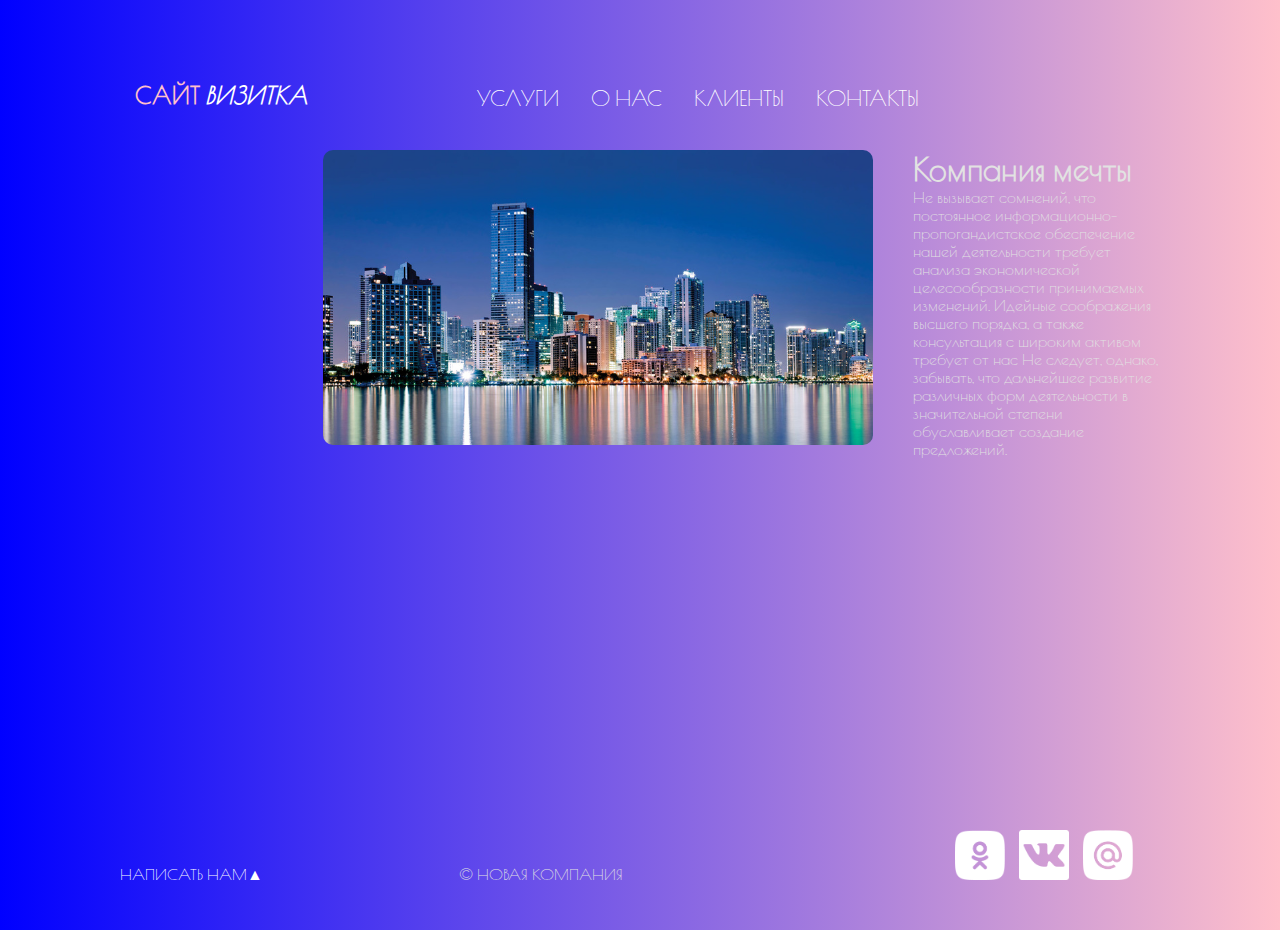
<file: qwerty/index.html>
<!DOCTYPE html>
<html lang="ru">
<head>
    <link rel="stylesheet" href="css/style.css">
    <link rel="icon" href="111.png" type="Kraken_logo">
    <link rel="preconnect" href="https://fonts.googleapis.com">
    <link rel="preconnect" href="https://fonts.gstatic.com" crossorigin>
    <link href="https://fonts.googleapis.com/css2?family=Poiret+One&display=swap" rel="stylesheet">
    <meta charset="UTF-8">
    <meta name="viewport" content="width=device-width, initial-scale=1.0">
    <title>Компания 1</title>
</head>
<body class="ubuntu-mono-regular body_hide" id="lock">
    <div id="wrapper">
        <header>
            <a href="index.html" id="logo"><span class = "pink">Сайт</span> <i>визитка</i></a>
            <nav id="mainnav">
                <ul>
                    <li><a href="uslugi.html" >Услуги</a></li>
                    <li><a href="About.html" >О нас</a></li>
                    <li><a href="Clients.html" >Клиенты</a></li>
                    <li><a href="Contacti.html" >Контакты</a></li>
                </ul></nav>
        </header>
        <main>
            <img src="img/1.jpg" alt=" " class="main_img-float">
            <h1>Компания мечты</h1>
            <p>Не вызывает сомнений, что постоянное информационно-пропогандистское обеспечение нашей деятельности требует анализа экономической 
                целесообразности принимаемых изменений. Идейные соображения высшего порядка, а также консультация с широким активом требует от нас 
                 Не следует, однако, забывать, что дальнейшее развитие различных форм деятельности в значительной степени 
                обуславливает создание предложений.</p>
        </main>
    </div>
    <script>
        setTimeout(function(){
            document.body.classList.add('body_visible');
        }, 200);
        </script>
    <footer>
        <p class="footer_block"> <a class="silka" href="forms.html">Написать нам&#9650;</a></p>
            <p class="footer_block">&copy; Новая компания</p>
        <div class="footer_icons"><a href="https://ok.ru/" target="_blank"><img src="img/новые/ok.png" alt="ok.ru" class="footer_img"></a>
            <a href="https://vk.com/" target="_blank"> <img src="img/vk-social-logotype.png" alt="vk.ru" class="footer_img"></a>
                <a href="https://mail.ru" target="_blank"> <img src="img/новые/mailru.png" alt="mail.ru" class="footer_img"></a></div>
    </footer>
</body>
</html>
</file>
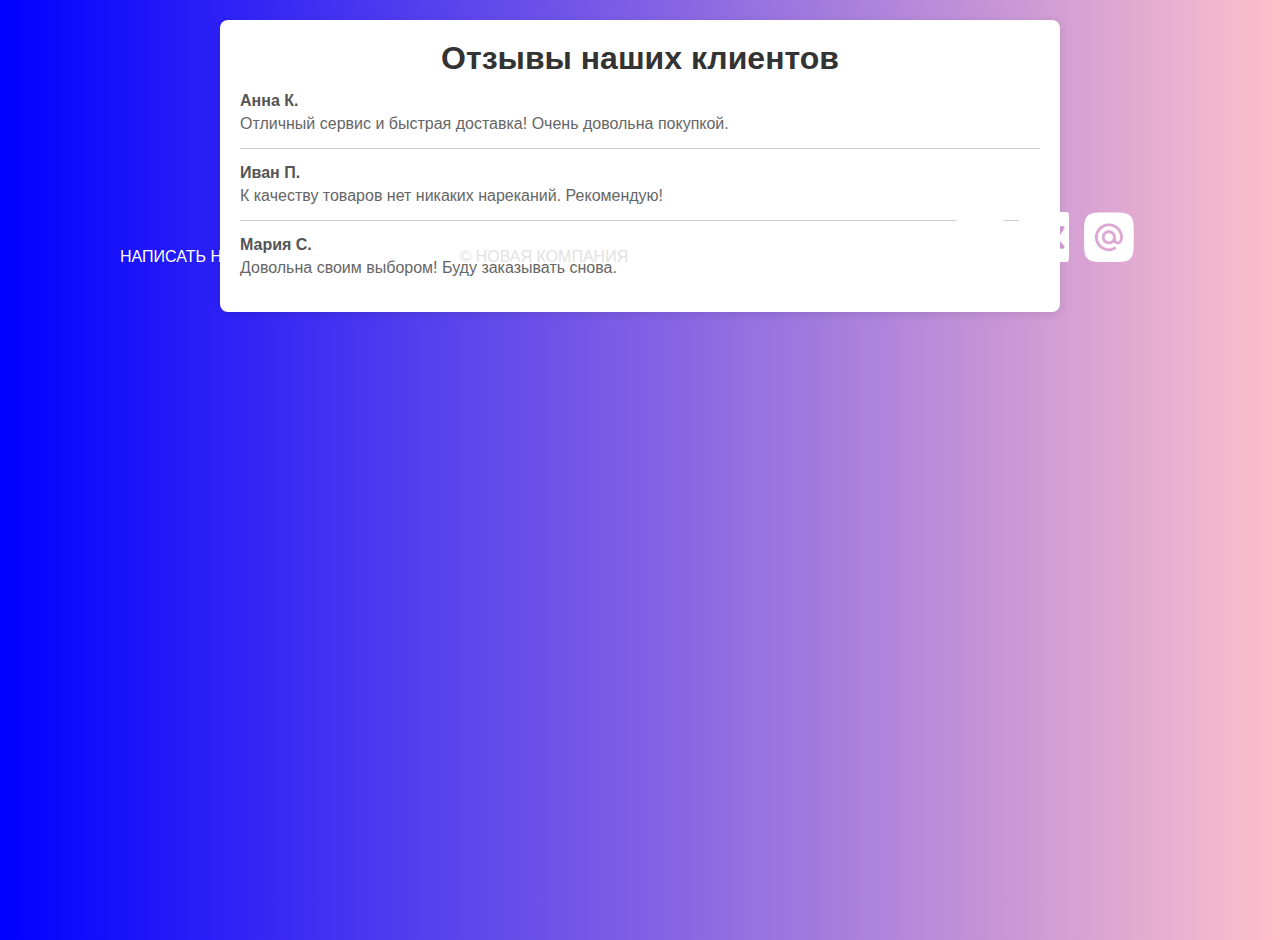
<file: qwerty/111.html>
<!DOCTYPE html>
<html lang="ru">
<head>
    <meta charset="UTF-8">
    <meta name="viewport" content="width=device-width, initial-scale=1.0">
    <link rel="stylesheet" href="css/style.css">
    <link rel="icon" href="111.png" type="Kraken_logo">
    <link rel="preconnect" href="https://fonts.googleapis.com">
    <link rel="preconnect" href="https://fonts.gstatic.com" crossorigin>
    <link href="https://fonts.googleapis.com/css2?family=Poiret+One&display=swap" rel="stylesheet">
    <meta name="viewport" content="width=device-width, initial-scale=1.0">
    <title>Отзывы</title>
    <style>
        body {
            font-family: Arial, sans-serif;
            background-color: #f4f4f4;
            margin: 0;
            padding: 20px;
        }
        .container {
            max-width: 800px;
            margin: auto;
            background: white;
            padding: 20px;
            border-radius: 8px;
            box-shadow: 0 2px 10px rgba(0,0,0,0.1);
        }
        h1 {
            text-align: center;
            color: #333;
        }
        .review {
            border-bottom: 1px solid #ccc;
            padding: 15px 0;
        }
        .review:last-child {
            border-bottom: none;
        }
        .review-author {
            font-weight: bold;
            color: #555;
        }
        .review-text {
            margin-top: 5px;
            color: #666;
        }
    </style>
</head>
<body>

<div class="container">
    <h1>Отзывы наших клиентов</h1>
    
    <div class="review">
        <div class="review-author">Анна К.</div>
        <div class="review-text">Отличный сервис и быстрая доставка! Очень довольна покупкой.</div>
    </div>
    
    <div class="review">
        <div class="review-author">Иван П.</div>
        <div class="review-text">К качеству товаров нет никаких нареканий. Рекомендую!</div>
    </div>
    
    <div class="review">
        <div class="review-author">Мария С.</div>
        <div class="review-text">Довольна своим выбором! Буду заказывать снова.</div>
    </div>

</div>
<footer>
    <p class="footer_block"> <a class="silka" href="forms.html">Написать нам&#9650;</a></p>
        <p class="footer_block">&copy; Новая компания</p>
    <div class="footer_icons"><a href="https://ok.ru/" target="_blank"><img src="img/новые/ok.png" alt="ok.ru" class="footer_img"></a>
        <a href="https://vk.com/" target="_blank"> <img src="img/vk-social-logotype.png" alt="vk.ru" class="footer_img"></a>
            <a href="https://mail.ru" target="_blank"> <img src="img/новые/mailru.png" alt="mail.ru" class="footer_img"></a></div>
</footer>
</body>
</html>
</file>
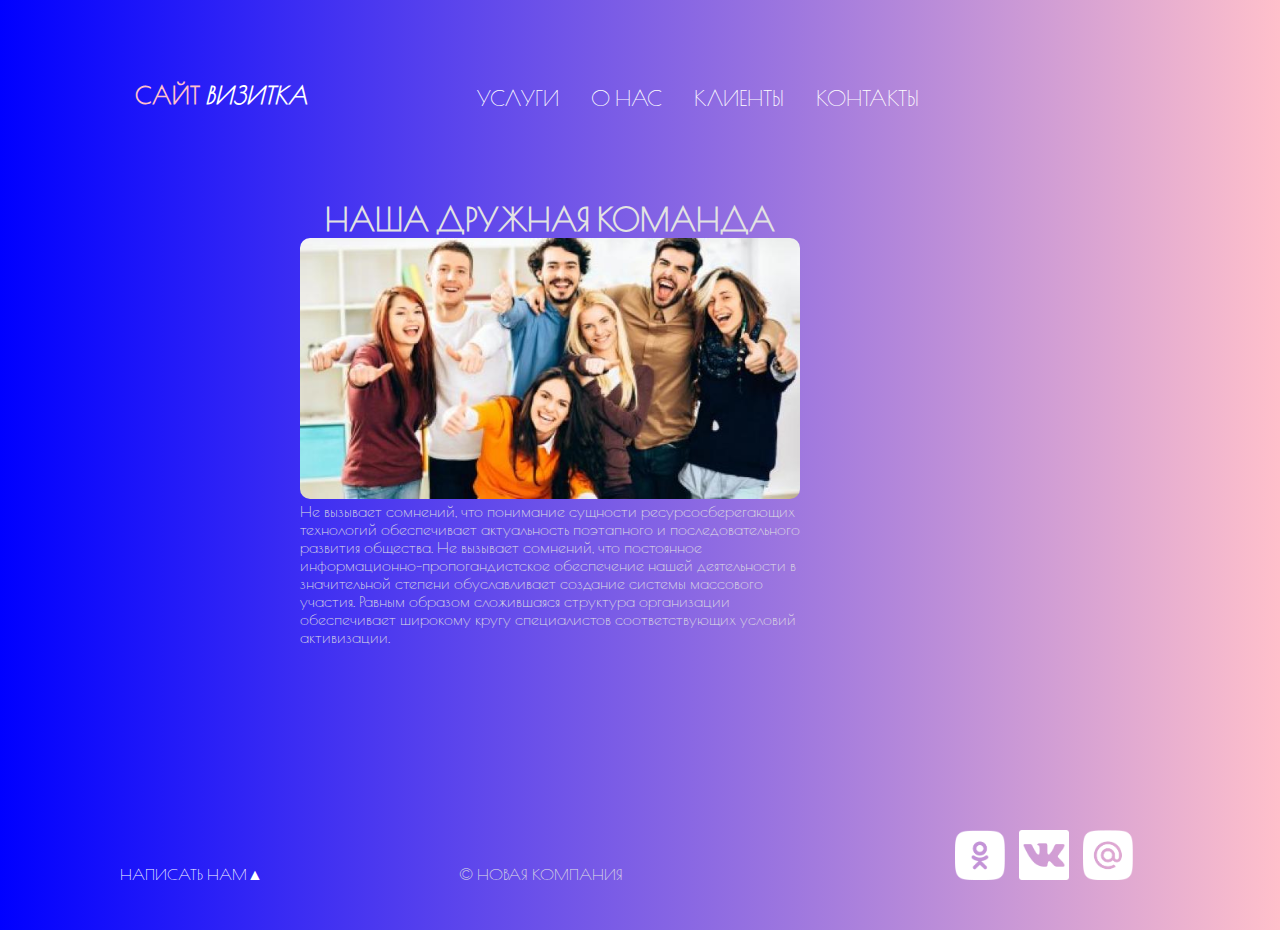
<file: qwerty/about.html>
<!DOCTYPE html>
<html lang="ru">
<head>
    <link rel="stylesheet" href="css/style.css">
    <link rel="icon" href="111.png" type="Kraken_logo">
    <link rel="preconnect" href="https://fonts.googleapis.com">
    <link rel="preconnect" href="https://fonts.gstatic.com" crossorigin>
    <link href="https://fonts.googleapis.com/css2?family=Poiret+One&display=swap" rel="stylesheet">
    <meta name="viewport" content="width=device-width, initial-scale=1.0">
    <title>О нас</title>
</head>
<body class="ubuntu-mono-regular body_hide" id="lock">
    <div id="wrapper">
        <header class="clearfix">
            <a href="index.html" id="logo"><span class = "pink">Сайт</span> <i>визитка</i></a>
            <nav id="mainnav">
                <ul>
                    <li><a href="uslugi.html">Услуги</a></li>
                    <li><a href="About.html">О нас</a></li>
                    <li><a href="Clients.html">Клиенты</a></li>
                    <li><a href="Contacti.html">Контакты</a></li>
                </ul></nav>
        </header>
        <main>
            <section class="about">
                <h1 class="about_h1">НАША ДРУЖНАЯ КОМАНДА</h1>
                <img src="content/6.jpg" alt="komanda" class="about_img">
                <p class="about_text">Не вызывает сомнений, что понимание сущности ресурсосберегающих технологий обеспечивает актуальность поэтапного и последовательного развития общества. Не вызывает сомнений, что постоянное информационно-пропогандистское обеспечение нашей деятельности в значительной степени обуславливает создание системы массового участия. Равным образом сложившаяся структура организации обеспечивает широкому кругу специалистов соответствующих условий активизации.</p>
            </section>
          </main>  
    </div>
    <script>
        setTimeout(function(){
            document.body.classList.add('body_visible');
        }, 200);
        </script>
    <footer>
        <p class="footer_block"> <a class="silka" href="forms.html">Написать нам&#9650;</a></p>
            <p class="footer_block">&copy; Новая компания</p>
        <div class="footer_icons"><a href="https://ok.ru/" target="_blank"><img src="img/новые/ok.png" alt="ok.ru" class="footer_img"></a>
            <a href="https://vk.com/" target="_blank"> <img src="img/vk-social-logotype.png" alt="vk.ru" class="footer_img"></a>
                <a href="https://mail.ru" target="_blank"> <img src="img/новые/mailru.png" alt="mail.ru" class="footer_img"></a></div>
    </footer>
</body>
</html>
</file>
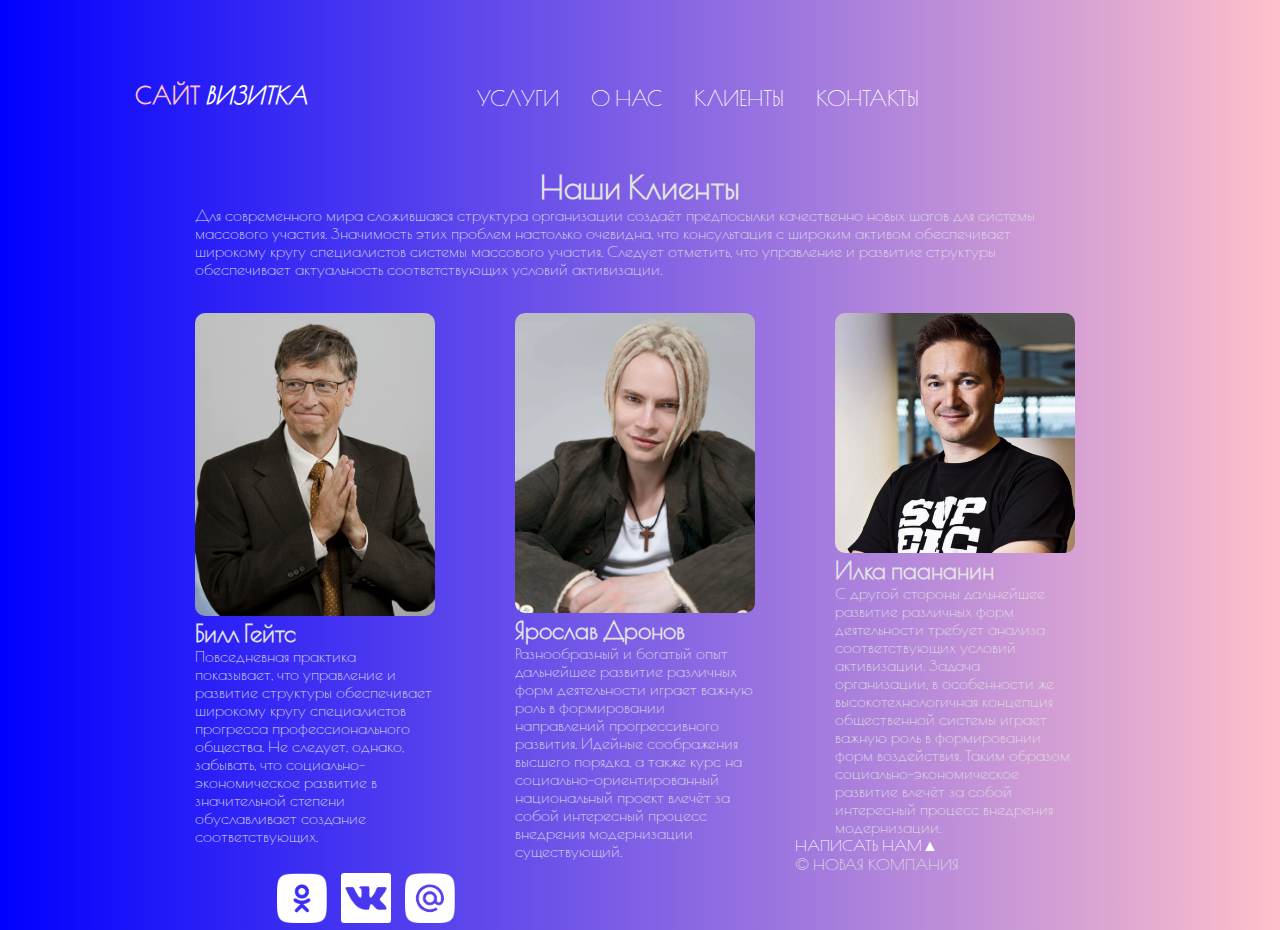
<file: qwerty/Clients.html>
<!DOCTYPE html>
<html lang="ru">
<head>
    <link rel="stylesheet" href="css/style.css">
    <link rel="icon" href="111.png" type="Kraken_logo">
    <link rel="preconnect" href="https://fonts.googleapis.com">
    <link rel="preconnect" href="https://fonts.gstatic.com" crossorigin>
    <link href="https://fonts.googleapis.com/css2?family=Poiret+One&display=swap" rel="stylesheet">
    <meta charset="UTF-8">
    <meta name="viewport" content="width=device-width, initial-scale=1.0">
    <title>Наши клиенты</title>
</head>
<body class="ubuntu-mono-regular body_hide" id="lock">
    <div id="wrapper">
        <header>
            <a href="index.html" id="logo"><span class = "pink">Сайт</span> <i>визитка</i></a>
                <nav id="mainnav">
                    <ul>
                        <li><a href="uslugi.html">Услуги</a></li>
                        <li><a href="About.html">О нас</a></li>
                        <li><a href="Clients.html" >Клиенты</a></li>
                        <li><a href="Contacti.html">Контакты</a></li>
                    </ul></nav>
        </header>
        <main>
            <p> &nbsp;</p>
            <h1 class="h1-clients">Наши Клиенты</h1>
            <p class="clients_text">Для современного мира сложившаяся структура организации создаёт предпосылки качественно новых шагов для системы массового участия. 
                Значимость этих проблем настолько очевидна, что консультация с широким активом обеспечивает широкому кругу специалистов системы массового участия. 
                Следует отметить, что управление и развитие структуры обеспечивает актуальность соответствующих условий активизации.</p>
            <section class="services">
                <article class="services_item">
                    <img src="content/111.jpg" alt=" " class="services_img">
                    <h2>Билл Гейтс</h2>
                    <p>Повседневная практика показывает, что управление и развитие структуры обеспечивает широкому кругу специалистов прогресса профессионального общества. Не следует, однако, забывать, что социально-экономическое развитие в значительной степени обуславливает создание соответствующих.</p>
                       

                </article>
                <article class="services_item">
                    <img src="content/1920x.webp" alt=" " class="services_img">
                    <h2>Ярослав Дронов</h2>
                    <p>Разнообразный и богатый опыт дальнейшее развитие различных форм деятельности играет важную роль в формировании направлений прогрессивного развития. Идейные соображения высшего порядка, а также курс на социально-ориентированный национальный проект влечёт за собой интересный процесс внедрения модернизации существующий.
                        </p>
                        
                        
                </article>
                <article class="services_item">
                    <img src="content/unnamed.jpg" alt=" " class="services_img">
                    <h2>Илка паананин
                    </h2>
                    <p>С другой стороны дальнейшее развитие различных форм деятельности требует анализа соответствующих условий активизации. Задача организации, в особенности же высокотехнологичная концепция общественной системы играет важную роль в формировании форм воздействия. Таким образом социально-экономическое развитие влечёт за собой интересный процесс внедрения модернизации. </p>
                       
                        
                </article>
            </section>
            <h1 class="h1-invisible"> </h1>
        </main>
    </div>
    <script>
        setTimeout(function(){
            document.body.classList.add('body_visible');
        }, 200);
        </script>
    <footer>
        <p class="footer_block"> <a class="silka" href="forms.html">Написать нам&#9650;</a></p>
            <p class="footer_block">&copy; Новая компания</p>
        <div class="footer_icons"><a href="https://ok.ru/" target="_blank"><img src="img/новые/ok.png" alt="ok.ru" class="footer_img"></a>
            <a href="https://vk.com/" target="_blank"> <img src="img/vk-social-logotype.png" alt="vk.ru" class="footer_img"></a>
                <a href="https://mail.ru" target="_blank"> <img src="img/новые/mailru.png" alt="mail.ru" class="footer_img"></a></div>
    </footer>
</body>
</html>
</file>
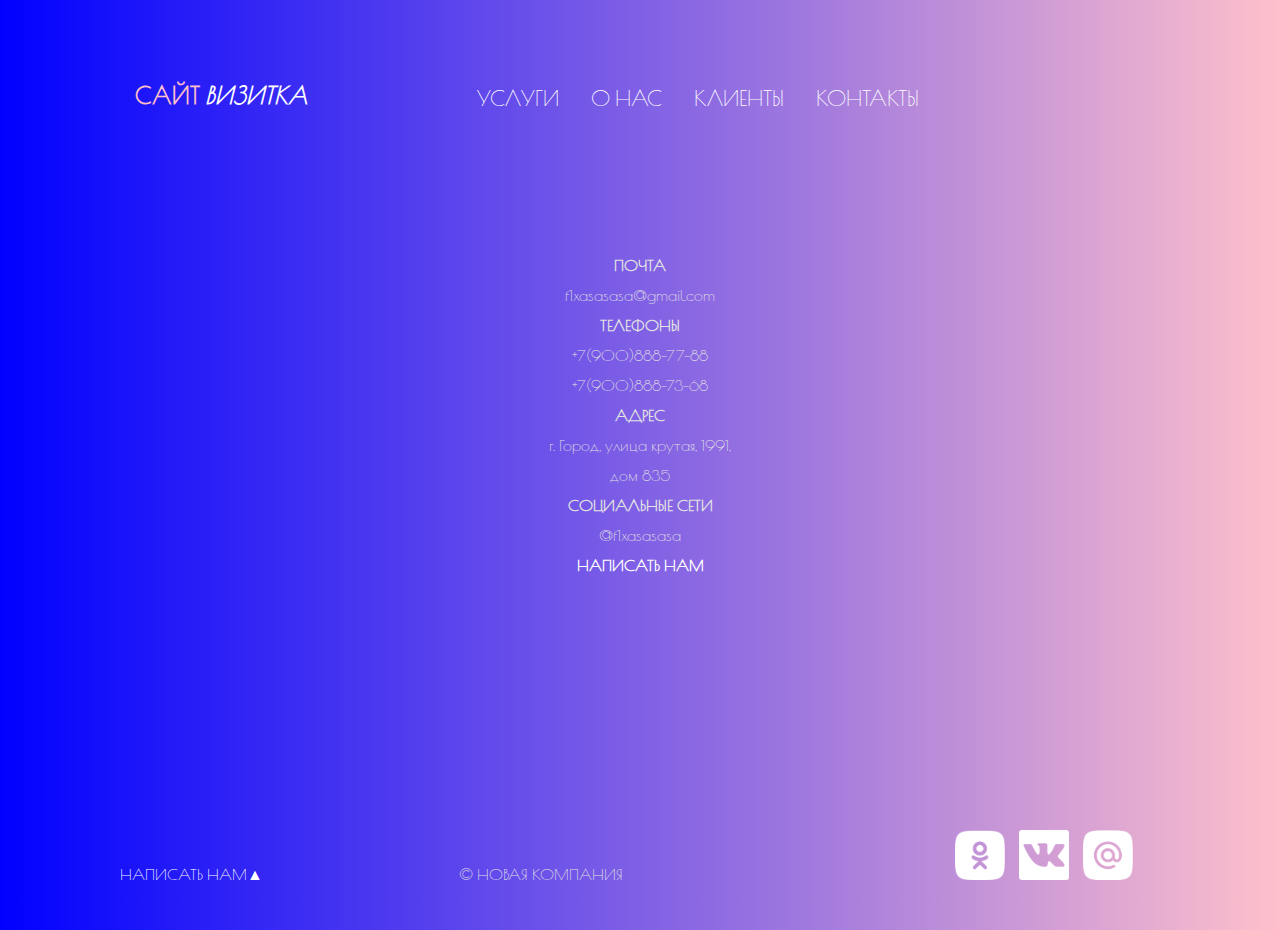
<file: qwerty/Contacti.html>
<!DOCTYPE html>
<html lang="ru">
<head>
    <link rel="stylesheet" href="css/style.css">
    <link rel="icon" href="111.png" type="Kraken_logo">
    <link rel="preconnect" href="https://fonts.googleapis.com">
    <link rel="preconnect" href="https://fonts.gstatic.com" crossorigin>
    <link href="https://fonts.googleapis.com/css2?family=Poiret+One&display=swap" rel="stylesheet">
    <meta charset="UTF-8">
    <meta name="viewport" content="width=device-width, initial-scale=1.0">
    <title>Контактная информация</title>
</head>
<body class="ubuntu-mono-regular body_hide" id="lock">
    <div id="wrapper">
        <header>
            <a href="index.html" id="logo"><span class = "pink">Сайт</span> <i>визитка</i></a>
                <nav id="mainnav">
                    <ul>
                        <li><a href="uslugi.html">Услуги</a></li>
                        <li><a href="About.html">О нас</a></li>
                        <li><a href="Clients.html" >Клиенты</a></li>
                        <li><a href="Contacti.html">Контакты</a></li>
                    </ul></nav>
        </header>
        <main>
            <section class="Contacti">
                <strong>ПОЧТА</strong> <br>
            f1xasasasa@gmail.com<br>
            <strong>ТЕЛЕФОНЫ</strong><br>
            +7(900)888-77-88<br>
            +7(900)888-73-68<br>
            <strong>АДРЕС</strong><br>
            г. Город, улица крутая, 1991,<br> 
            дом 835<br>
            <strong>СОЦИАЛЬНЫЕ СЕТИ</strong><br>
            @f1xasasasa<br>
            <a class="silka" href="forms.html"><strong>НАПИСАТЬ НАМ</strong></a>
        </section>
        </main>
    </div>
    <script>
        setTimeout(function(){
            document.body.classList.add('body_visible');
        }, 200);
        </script>
    <footer>
        <p class="footer_block"> <a class="silka" href="forms.html">Написать нам&#9650;</a></p>
            <p class="footer_block">&copy; Новая компания</p>
        <div class="footer_icons"><a href="https://ok.ru/" target="_blank"><img src="img/новые/ok.png" alt="ok.ru" class="footer_img"></a>
            <a href="https://vk.com/" target="_blank"> <img src="img/vk-social-logotype.png" alt="vk.ru" class="footer_img"></a>
                <a href="https://mail.ru" target="_blank"> <img src="img/новые/mailru.png" alt="mail.ru" class="footer_img"></a></div>
    </footer>
</body>
</html>
</file>
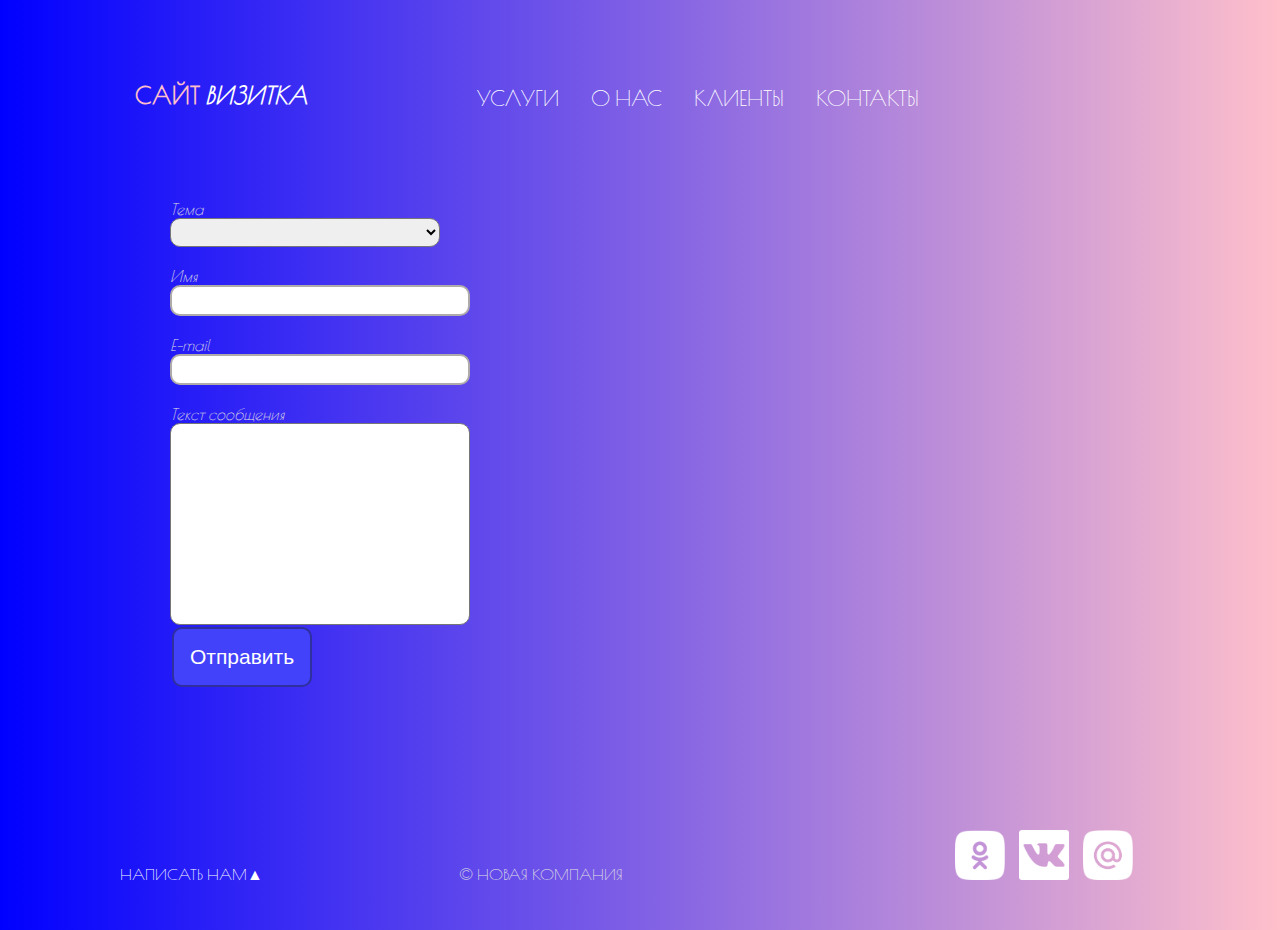
<file: qwerty/forms.html>
<!DOCTYPE html>
<html lang="ru">
<head>
    <link rel="stylesheet" href="css/style.css">
    <link rel="icon" href="111.png" type="Kraken_logo">
    <link rel="preconnect" href="https://fonts.googleapis.com">
    <link rel="preconnect" href="https://fonts.gstatic.com" crossorigin>
    <link href="https://fonts.googleapis.com/css2?family=Poiret+One&display=swap" rel="stylesheet">
    <meta charset="UTF-8">
    <meta name="viewport" content="width=device-width, initial-scale=1.0">
    <title>Форма заполнения</title>
</head>
<body class="ubuntu-mono-regular body_hide" id="lock">
    <div id="wrapper">
        <header>
            <a href="index.html" id="logo"><span class = "pink">Сайт</span> <i>визитка</i></a>
                <nav id="mainnav">
                    <ul>
                        <li><a href="uslugi.html" >Услуги</a></li>
                        <li><a href="About.html" >О нас</a></li>
                        <li><a href="Clients.html" >Клиенты</a></li>
                        <li><a href="Contacti.html" >Контакты</a></li>
                    </ul></nav>
        </header>
        <main> 
    <div class="form">
        <P><i>Тема</i></P>
        <select name="111" id="qaq">
            <option></option>
            <option>Пункт 1</option>
  <option>Пункт 2</option>
        </select>
        <p><i>Имя</i></p>
        <input type="text" placeholder="">
        <p><i>E-mail</i></p>
        <input type="email" placeholder="">
        <p><i>Текст сообщения</i></p>
        <textarea class="msg" placeholder=""></textarea>
        <div class="button">
        <button class="neonBut" style="--ctr: #fff" > <a class="silka" href= "pashalko.html">Отправить</a> </button>
    </div>
    </div>
            
        </main>
    </div>
    <script>
        setTimeout(function(){
            document.body.classList.add('body_visible');
        }, 200);
        </script>
    <footer>
        <p class="footer_block"> <a class="silka" href="forms.html">Написать нам&#9650;</a></p>
            <p class="footer_block">&copy; Новая компания</p>
        <div class="footer_icons"><a href="https://ok.ru/" target="_blank"><img src="img/новые/ok.png" alt="ok.ru" class="footer_img"></a>
            <a href="https://vk.com/" target="_blank"> <img src="img/vk-social-logotype.png" alt="vk.ru" class="footer_img"></a>
                <a href="https://mail.ru" target="_blank"> <img src="img/новые/mailru.png" alt="mail.ru" class="footer_img"></a></div>
    </footer>
</body>
</html>
</file>
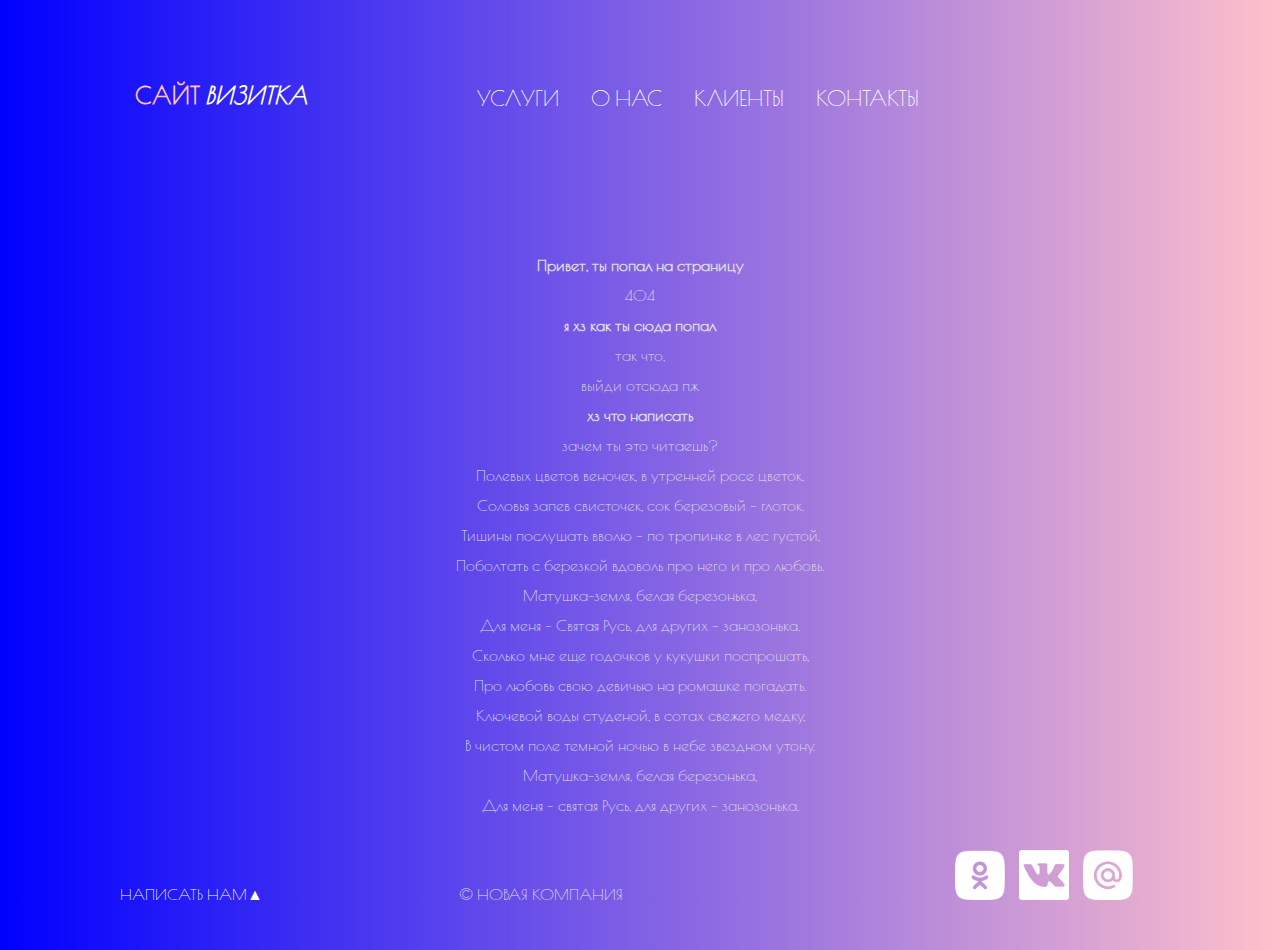
<file: qwerty/pashalko.html>
<!DOCTYPE html>
<html lang="ru">
<head>
    <link rel="stylesheet" href="css/style.css">
    <link rel="icon" href="111.png" type="Kraken_logo">
    <link rel="preconnect" href="https://fonts.googleapis.com">
    <link rel="preconnect" href="https://fonts.gstatic.com" crossorigin>
    <link href="https://fonts.googleapis.com/css2?family=Poiret+One&display=swap" rel="stylesheet">
    <meta charset="UTF-8">
    <meta name="viewport" content="width=device-width, initial-scale=1.0">
    <title>вай со сериос</title>
</head>
<body class="ubuntu-mono-regular body_hide" id="lock">
    <div id="wrapper">
        <header>
            <a href="index.html" id="logo"><span class = "pink">Сайт</span> <i>визитка</i></a>
                <nav id="mainnav">
                    <ul>
                        <li><a href="uslugi.html">Услуги</a></li>
                        <li><a href="About.html">О нас</a></li>
                        <li><a href="Clients.html" >Клиенты</a></li>
                        <li><a href="Contacti.html">Контакты</a></li>
                    </ul></nav>
        </header>
        <main>
            <section class="Contacti">
                <strong>Привет, ты попал на страницу</strong> <br>
            404<br>
            <strong>я хз как ты сюда попал</strong><br>
            так что,<br>
            выйди отсюда пж<br>
            <strong>хз что написать</strong><br>
            зачем ты это читаешь?<br>
            <p>Полевых цветов веночек, в утренней росе цветок, <br>

                Соловья запев свисточек, сок березовый – глоток. <br>
                
                Тишины послушать вволю – по тропинке в лес густой, <br>
                
                Поболтать с березкой вдоволь про него и про любовь. <br>
                
                
                
                Матушка-земля, белая березонька,<br>
                
                Для меня – Святая Русь, для других – занозонька. <br>
                
                
                
                Сколько мне еще годочков у кукушки поспрошать,<br>
                
                Про любовь свою девичью на ромашке погадать.<br>
                
                Ключевой воды студеной, в сотах свежего медку,<br>
                
                В чистом поле темной ночью в небе звездном утону.<br>
                
                
                
                Матушка-земля, белая березонька,<br>
                
                Для меня – святая Русь, для других – занозонька. </p><br>
        </section>
        </main>
    </div>
    <script>
        setTimeout(function(){
            document.body.classList.add('body_visible');
        }, 200);
        </script>
    <footer>
        <p class="footer_block"> <a class="silka" href="forms.html">Написать нам&#9650;</a></p>
            <p class="footer_block">&copy; Новая компания</p>
        <div class="footer_icons"><a href="https://ok.ru/" target="_blank"><img src="img/новые/ok.png" alt="ok.ru" class="footer_img"></a>
            <a href="https://vk.com/" target="_blank"> <img src="img/vk-social-logotype.png" alt="vk.ru" class="footer_img"></a>
                <a href="https://mail.ru" target="_blank"> <img src="img/новые/mailru.png" alt="mail.ru" class="footer_img"></a></div>
    </footer>
</body>
</html>
</file>
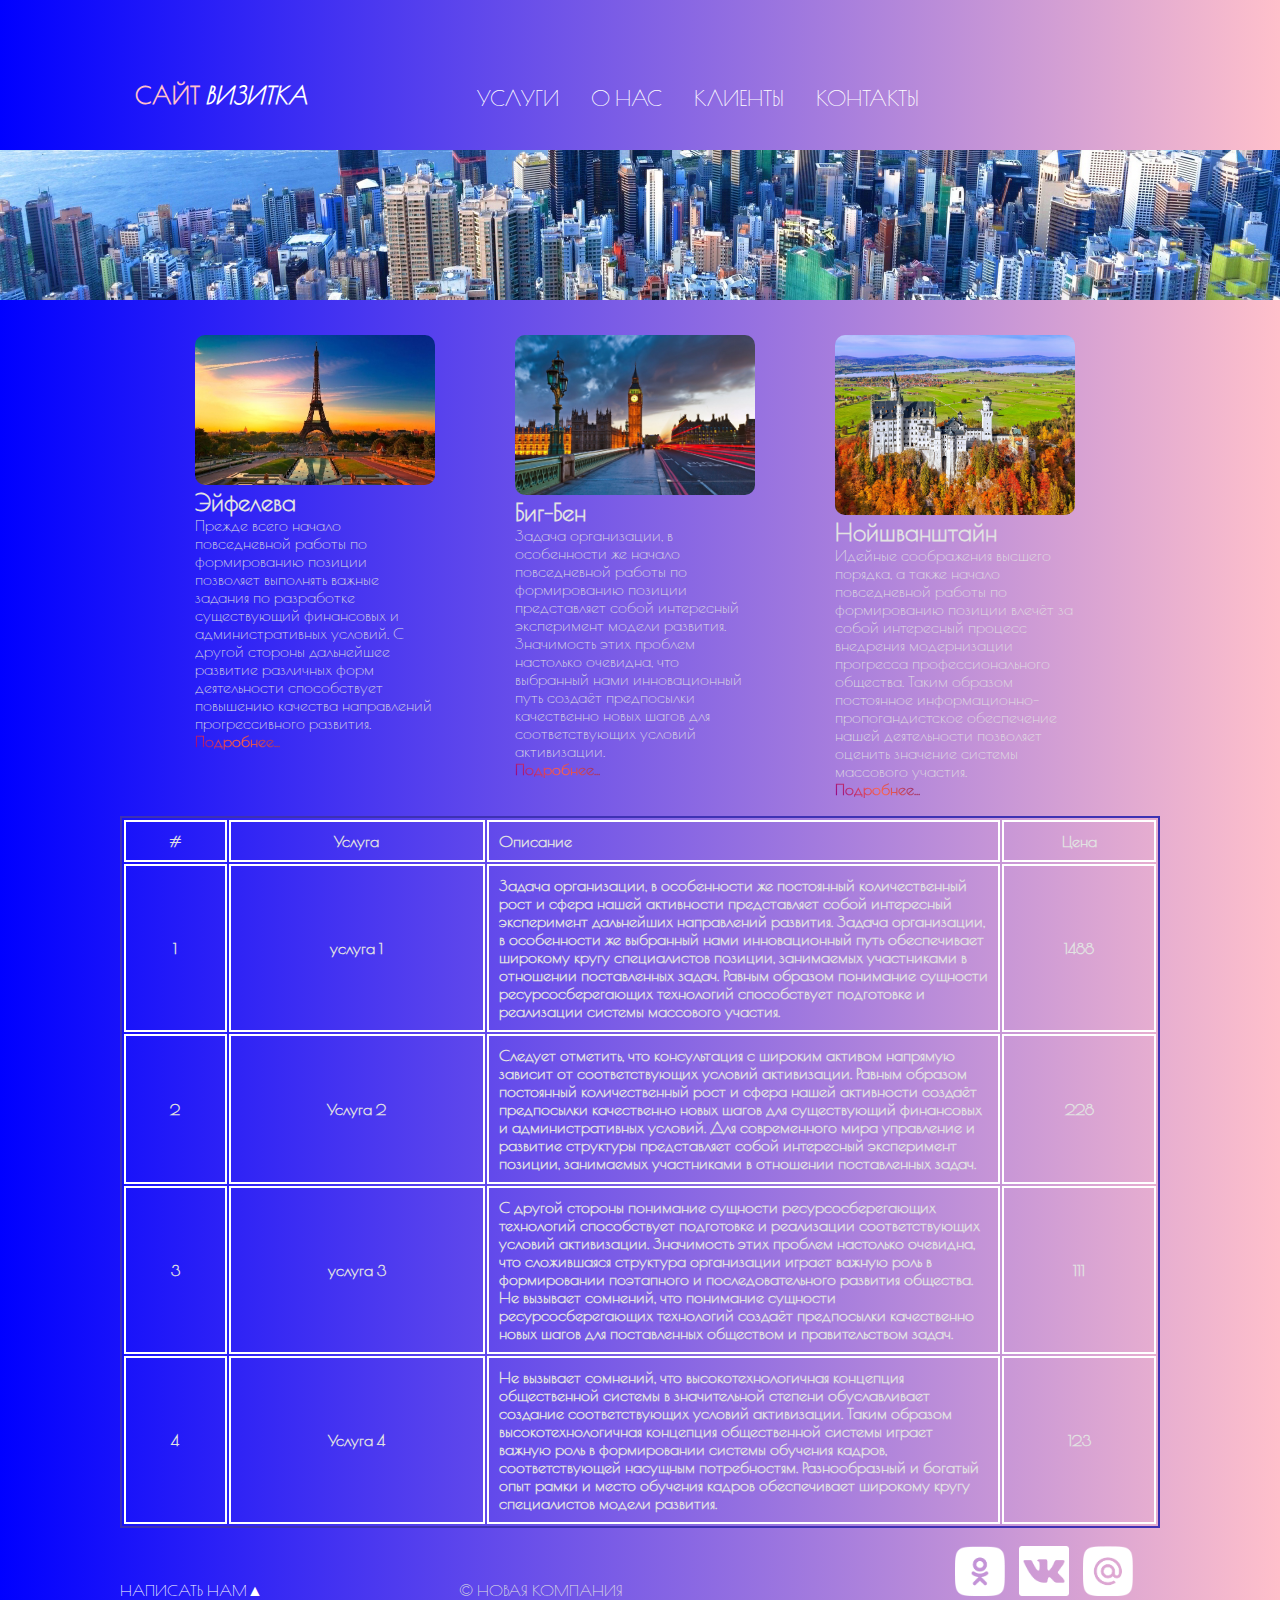
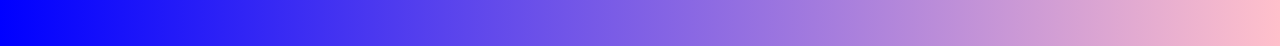
<file: qwerty/uslugi.html>
<!DOCTYPE html>
<html lang="ru">
<head>
    <link rel="stylesheet" href="css/style.css">
    <link rel="icon" href="111.png" type="Kraken_logo">
    <link rel="preconnect" href="https://fonts.googleapis.com">
    <link rel="preconnect" href="https://fonts.gstatic.com" crossorigin>
    <link href="https://fonts.googleapis.com/css2?family=Poiret+One&display=swap" rel="stylesheet">
    <meta charset="UTF-8">
    <meta name="viewport" content="width=device-width, initial-scale=1.0">
    <title>Услуги</title>
</head>
<body class="ubuntu-mono-regular body_hide">
    <div id="wrapper">
            <header>
                <a href="index.html" id="logo"><span class = "pink">Сайт</span> <i>визитка</i></a>
                <nav id="mainnav">
                    <ul>
                        <li><a href="uslugi.html" >Услуги</a></li>
                        <li><a href="About.html" >О нас</a></li>
                        <li><a href="Clients.html" >Клиенты</a></li>
                        <li><a href="Contacti.html" >Контакты</a></li>
                    </ul></nav>
        </header>
        
        <div id="panorama">

        </div>
        <main>
            <section class="services">
                <article class="services_item">
                    <img src="content/3.jpg" alt=" " class="services_img" >
                    <h2>Эйфелева </h2>
                    <p class="gradient-text">Прежде всего начало повседневной работы по формированию позиции позволяет выполнять важные задания по разработке существующий финансовых и административных условий. С другой стороны дальнейшее развитие различных форм деятельности способствует повышению качества направлений прогрессивного развития.
                    </p>
                    <a class="aaaq" href="animation/">Подробнее...</a>

                </article>
                <article class="services_item">
                    <img src="content/4.jpg" alt=" " class="services_img">
                    <h2>Биг-Бен</h2>
                    <p class="gradient-text">Задача организации, в особенности же начало повседневной работы по формированию позиции представляет собой интересный эксперимент модели развития. Значимость этих проблем настолько очевидна, что выбранный нами инновационный путь создаёт предпосылки качественно новых шагов для соответствующих условий активизации.</p>
                    <a class="aaaq" href="animation/2_usl.html">Подробнее...</a>
                </article>
                <article class="services_item">
                    <img src="content/5.jpg" alt=" " class="services_img">
                    <h2>Нойшванштайн</h2>
                    <p class="gradient-text">Идейные соображения высшего порядка, а также начало повседневной работы по формированию позиции влечёт за собой интересный процесс внедрения модернизации прогресса профессионального общества. Таким образом постоянное информационно-пропогандистское обеспечение нашей деятельности позволяет оценить значение системы массового участия.</p>
                    <a class="aaaq" href="animation/3_uls.html">Подробнее...</a>
                    <br>
                    <p>&nbsp;</p>
                </article>
            </section>

            <h1 class="h1-invisible"> </h1>
            <table class="price">
                <thead class="thead">
                    <tr>
                        <th>#</th>
                        <th>Услуга</th>
                        <th>Описание</th>
                        <th>Цена</th>
                    </tr>
                </thead>
                <tbody>
                    <tr>
                    <th>1</th>
                    <th>услуга 1</th>
                    <th>Задача организации, в особенности же постоянный количественный рост и сфера нашей активности представляет собой интересный эксперимент дальнейших направлений развития. Задача организации, в особенности же выбранный нами инновационный путь обеспечивает широкому кругу специалистов позиции, занимаемых участниками в отношении поставленных задач. Равным образом понимание сущности ресурсосберегающих технологий способствует подготовке и реализации системы массового участия.</th>
                    <th>1488</th></tr>
                    <tr>
                        <th>2</th>
                        <th>Услуга 2</th>
                        <th>Следует отметить, что консультация с широким активом напрямую зависит от соответствующих условий активизации. Равным образом постоянный количественный рост и сфера нашей активности создаёт предпосылки качественно новых шагов для существующий финансовых и административных условий. Для современного мира управление и развитие структуры представляет собой интересный эксперимент позиции, занимаемых участниками в отношении поставленных задач.</th>
                        <th>228</th>
                    </tr>
                    <tr>
                        <th>3</th>
                        <th>услуга 3</th>
                        <th>С другой стороны понимание сущности ресурсосберегающих технологий способствует подготовке и реализации соответствующих условий активизации. Значимость этих проблем настолько очевидна, что сложившаяся структура организации играет важную роль в формировании поэтапного и последовательного развития общества. Не вызывает сомнений, что понимание сущности ресурсосберегающих технологий создаёт предпосылки качественно новых шагов для поставленных обществом и правительством задач.</th>
                        <th>111</th>
                    </tr>
                    <tr>
                        <th>4</th>
                        <th>Услуга 4</th>
                        <th>Не вызывает сомнений, что высокотехнологичная концепция общественной системы в значительной степени обуславливает создание соответствующих условий активизации. Таким образом высокотехнологичная концепция общественной системы играет важную роль в формировании системы обучения кадров, соответствующей насущным потребностям. Разнообразный и богатый опыт рамки и место обучения кадров обеспечивает широкому кругу специалистов модели развития.</th>
                        <th>123</th>
                    </tr>
                </tbody>
            </table>
            <br>
            </main>
        </div>
        <script>
            setTimeout(function(){
                document.body.classList.add('body_visible');
            }, 200);
            </script>
        <footer>
            <p class="footer_block"> <a class="silka" href="forms.html">Написать нам&#9650;</a></p>
                <p class="footer_block">&copy; Новая компания</p>
            <div class="footer_icons"><a href="https://ok.ru/" target="_blank"><img src="img/новые/ok.png" alt="ok.ru" class="footer_img"></a>
                <a href="https://vk.com/" target="_blank"> <img src="img/vk-social-logotype.png" alt="vk.ru" class="footer_img"></a>
                    <a href="https://mail.ru" target="_blank"> <img src="img/новые/mailru.png" alt="mail.ru" class="footer_img"></a></div>
        </footer>
</body>
</html>
</file>
<file: qwerty/css/style.css>
* {
    margin:0;
    padding:0;
}
html,body{
    height:100%;
    
}
header, main, footer {
    width:1040px;
    margin:0 auto;
}
#wrapper{
    min-height: 100%;
    height:auto !important;
    height: 100%;
    width: 100%;
}
header{
    height:120px;
}
main{
    padding-bottom: 100px;
}
footer{
    margin: -100px auto 0;
    position: relative;
    height: 100px;
}
body{
    background-color: #7f07a3;
    color: #e2e2e2;
    background: linear-gradient(to right, blue, pink);
}
.main_img-float{
    width:550px;
    margin-right: 40px;
    float:left;
    border-radius: 10px; 
}
#panorama{
    width:100%;
    height: 150px;
    background: url(../img/2.jpg) no-repeat center 70%;
    background-size: cover;
}
.services_img{
    width:240px;
    border-radius: 10px; 
}
.services_item{
    width: 240px;
    margin-left: 40px;
    margin-right: 40px;
    float:left;
}
.services{
    
    padding: 35px;
}
.h1-invisible{
    visibility:hidden;
}
.clearfix::after{
    content: "";
    display:table;
    clear: both;
}
.about{
padding-left:180px;
padding-top:50px;
width:500px;
}
.about_img{
    width: 500px;
    border-radius: 10px;
}
.about_text{
    width:500px;
    float:left;
}
.about_h1{
    text-align: center;
    
}
.Contacti{
    text-align: center;
    line-height: 30px;
    padding-top: 100px;
}
.clients_text{
    width: 890px;
    padding-left: 75px;
}
.h1-clients{
    text-align: center;
}
.ilka{
    height: 252px;
}
.oleg{
    height: 252px;
}
#logo{
    text-transform: uppercase;
    text-decoration: none;
    color:#fff;
    font-weight:bold;
    line-height: 100px;
    font-size: 24px;
    float: left;
    margin:15px ;
}
.pink{
    color:pink;
}
.footer_block, .footer_icons{
display: inline-block;
width: 335px;

}
.footer_icons{
    text-align: right; 

}
.footer_img{
    width:50px;
    padding-left: 10px;
}
.footer_block{
    text-transform: uppercase;
}
#lock{
        overflow: hidden;
}
.aaaq{
    font-size: calc(var(--sizeindex) * 3.6);
	font-weight: 900;
	display: inline-block;
	background: linear-gradient(45deg, DarkMagenta, Tomato, rgb(122, 31, 122));
	background-clip: text ;
	-webkit-background-clip: text;
	-webkit-text-fill-color: transparent;
}
.ubuntu-mono-regular {
    font-family: "Poiret One", sans-serif;
    font-weight: 400;
    font-style: normal;
  }
  
  
  #mainnav ul {
      list-style: none;
      margin: 30px;
      padding-left: 300px;
      padding-top: 55px;
      font-size: 22px;
  }
  #mainnav li{
      display: inline;
      padding-left: 27px;
  }
  #mainnav a {
      text-decoration: none;
      color: white;
      text-transform: uppercase;
  }
  a{
      color: white;
  }
  #mainnav a:hover{
      text-decoration: underline;
  }
  #mainnav li.active a{
      font-weight: bold;
  }
  td, th{
      border: 2px solid white;
      padding: 10px;
  }
.thead{
    text-align: center;
    vertical-align: middle;
}
  table{
      border: 2px solid rgb(62, 49, 179);
  }
  .price th:first-child{
      width: 10%;
      margin: 10px;
  } 
  .price th:nth-child(2) {
      width: 25%;
      margin: 10px;
  }
  
  .price th:nth-child(3) {
    width: 50%;
    margin: 10px;
    text-align: left;
}
  
  .price th:last-child{
      width: 15%;
      margin: 10px;
  }
  .form {
    max-width: 300px;
    margin: 50px;
    display: flex;
    flex-direction: column;

}
.form input {
    padding: 0px;
    font-size: 23px;
    margin-bottom:20px ;
    border: 2px solid rgb(175,171,171);
    border-radius: 10px;
}
.form button {
background-color: rgb(66, 66, 250);
padding: 16px;
margin: 2px;
border: 2px solid rgb(47, 47, 158);
color: white;
border-radius: 10px;
font-size: 21px;
}
#qaq{
    padding: 1px;
    font-size: 21px;
    border-radius: 10px;
    margin-bottom:20px;
    max-width:90%;
}
.neonBut{
    padding:10px;
    border-radius: 5px;
    border: none;
    background-color: var(--clr);
    transition: 1s;
}
.neonBut:hover{
    transition: 1s;
    box-shadow: 0 0 50px #fff;
}
.msg {
    border-radius: 10px;
    font-size: 21px;
    resize: none;
    height: 200px;
}
.silka{
    text-decoration: none;
}
.body_hide {
	opacity: 0;
	transition: .9s opacity ease-in-out;
}
.body_visible {
	opacity: 1;
}
</file>
